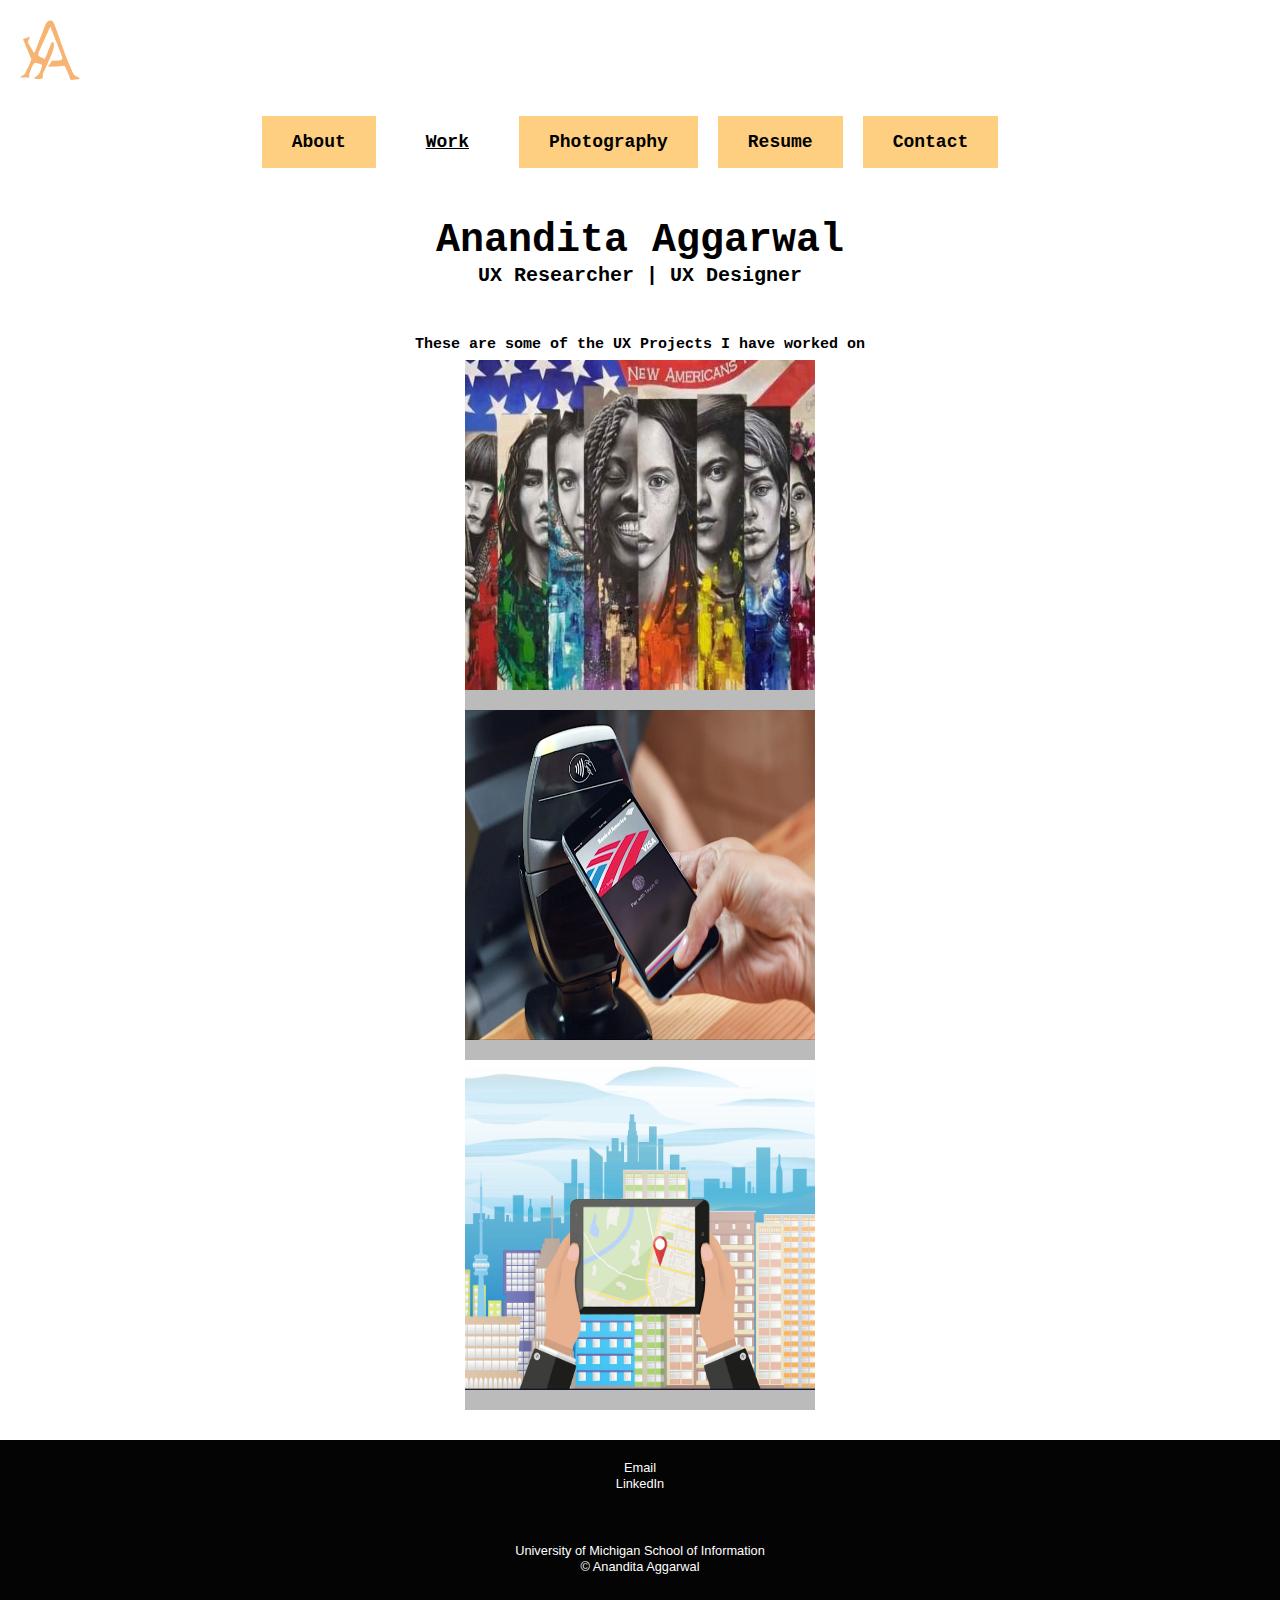
<file: index.html>
<!DOCTYPE html>
<html lang="en">
  <head>
    <meta charset="utf-8">
    <link rel="stylesheet" type="text/css" href="css/html5reset.css">
    <link rel="stylesheet" type="text/css" href="css/style.css">
    <title>Homepage</title>    
  </head>
  <body id = "homepage">
    <a class="skip" href="#main">Skip to Main Content</a>
  <header>
    <div class = "landing-logo">
      <img src="images/logo.png" alt="logo" id="logo"> </div> 
    <nav>
      <ul class = nav-bar>
        <li> <a href= "about.html"> About </a> </li>
        <li> <a class ="current" href= "index.html"> Work  </a> </li>
        <li> <a href= "photography.html "> Photography </a> </li>
        <li> <a href= "resume.html "> Resume  </a> </li> 
        <li> <a href= "contact.html "> Contact </a> </li>
      </ul>
    </nav>
      <div class = "landing-text">
          <h1>Anandita Aggarwal</h1> 
          <h2> UX Researcher | UX Designer  </h2>
      </div>
  </header>
  
  <main id="main">

    <h3>These are some of the UX Projects I have worked on</h3>

        <div id = flip-card-container>
        <div class="flip-card" tabindex="0">
              <div class="flip-card-front"> 
              <!-- <div class="flip-card-front" style="width:300px; height:350px; align-items: center;"> -->
                <img id =img src="images/refugees.jpg" alt="UX Research: Connecting resources for refugees"> 
              </div>
              
              <div class="flip-card-back">
                  <b class="title">Connecting resources for refugees</b><br>
                  <i class="desc"> User Experience Research</i>
                  <p class="text"> Worked with the Office of Global Michigan to supports refugee integration initiatives. Supported in identifying voids in the current system. 
                    and provided support to refugees access mainstream services.</p>


            
            </div>
        </div>

          <div class="flip-card" tabindex="0">
                <div class="flip-card-front">
                    <img id= img1 src="images/system_design.png" alt="Systems Design: Paperless Receipts"> 
                  </div>
                      <div class="flip-card-back">
                        <b class="title">Paperless Receipts</b><br>
                        <i class="desc"> Systems Design</i>
                        <p class="text">Receipts are a commonly overlooked part of a customer’s shopping experience, and often end up lost or in the garbage. 
                            This makes returns, exchanges, and any other post transaction interactions difficult for both the business and the consumers. 
                            This project provides a solution to make receipts intuitive and seamless for both the consumer and the business.</p>

                      </div>
                </div>
              </div>
              <div class="flip-card" tabindex="0">
                      <div class="flip-card-front">
                        <img id = img2 src="images/safe_nab.jpg" alt="UX Design: Safety Nav">
                      </div>

                      <div class="flip-card-back">
                      <b class="title">Safety Navigator</b><br>
                      <i class="desc"> User Experience Design</i>
                        <p>Travelling and navigating through an unfamiliar city solo wasn’t easy. 
                            Seeing multiple crime alerts, and reading horror stories online made it difficult to predict which areas to avoid. 
                            Therefore, I decided to explore the area of travel safety.  
                            I developed a mobile prototype using the fundamental readings about the design process and best practices.</p>
                      </div>
                    </div>
                  </div>
                </div>
    </main>

  <footer>
      <div class = "copyright">
          <!-- Email icon -->
          <div class = "Email">
          <a href="mailto:aanandit@umich.edu" target="_blank" ><span>Email</span></a> 
          </div>
          <!--LinkedIn icon-->
          <div class = "Linkedin">
          <a href="https://www.linkedin.com/in/anandita-aggarwal-979053a4/" target="_blank"><span>LinkedIn</span> </a>
          </div>
          <div class= "copyright">
          <p>University of Michigan School of Information <br/>
          &copy; Anandita Aggarwal</p>
          </div>
        </div>
</footer>
</body>
</html>
</file>
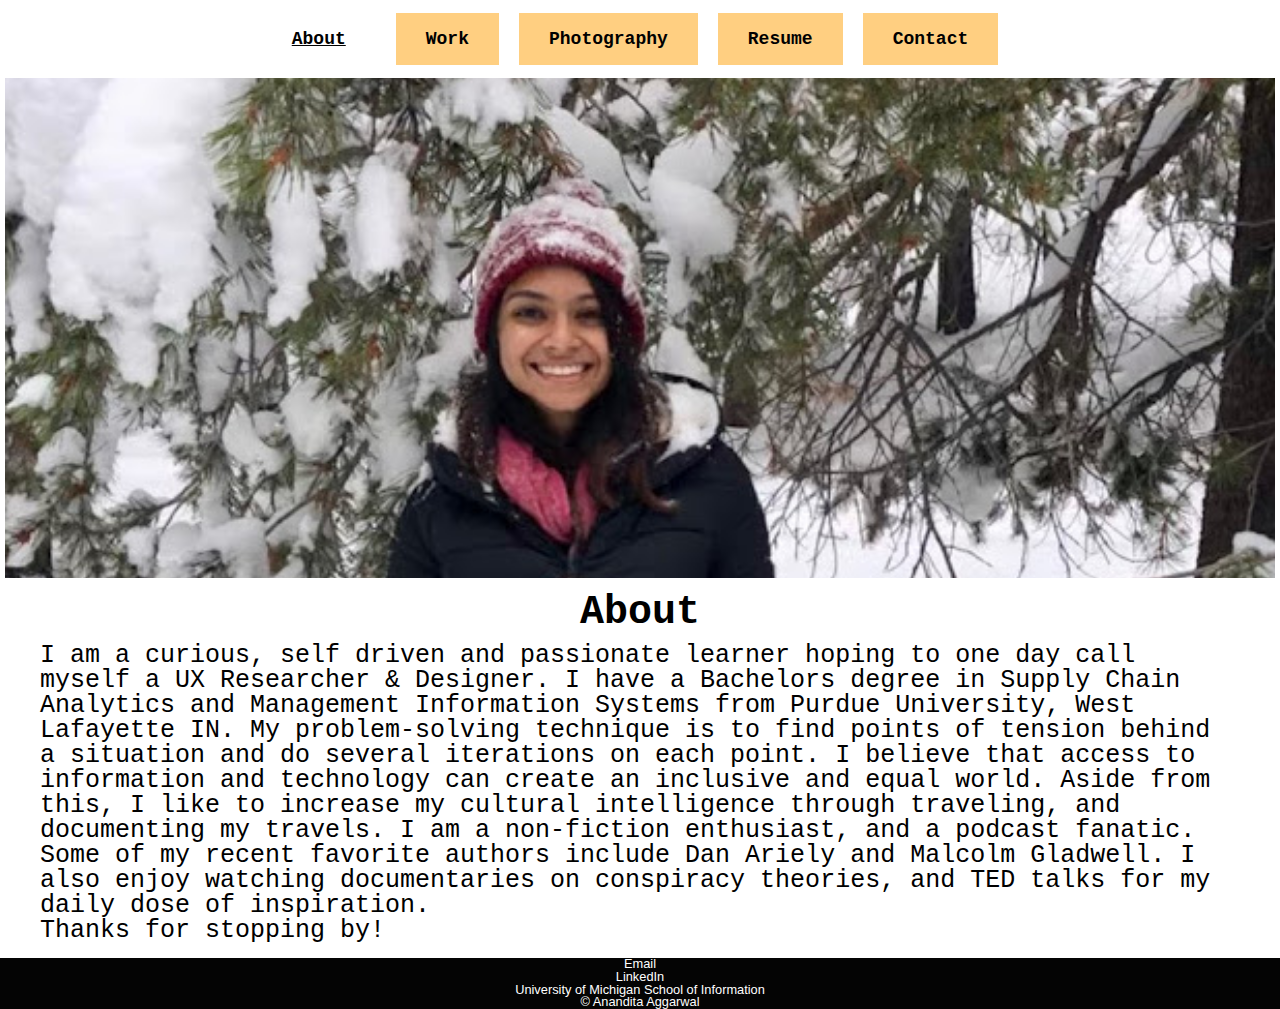
<file: About.html>
<!DOCTYPE html>
<html lang="en">
<head>
    <meta charset="UTF-8">
    <link rel="stylesheet" type="text/css" href="css/html5reset.css">
    <link rel="stylesheet" type="text/css" href="css/style.css">
	<title>About</title>
</head>
<body>
    <a class="main" href="#main">Skip to Main Content</a>
<header>
	<nav>
		<li> <a class ="current" href= "about.html"> About </a> </li>
        <li> <a href= "index.html"> Work  </a> </li>
        <li> <a href= "photography.html "> Photography </a> </li>
        <li> <a href= "resume.html "> Resume  </a> </li>  
        <li> <a href= "contact.html "> Contact </a> </li>
	</nav>

</header>	
<main id="main">
    <div class="parallax-container"> </div>
    <h1> About </h1>

    <div class="content-parallax"> 
                <p>I am a curious, self driven and passionate learner hoping to one day call myself a UX Researcher & Designer. 
                I have a Bachelors degree in Supply Chain Analytics and Management Information Systems from Purdue University, West Lafayette IN. 
                My problem-solving technique is to find points of tension behind a situation and do several iterations on each point. 
                I believe that access to information and technology can create an inclusive and equal world.  

                Aside from this, I like to increase my cultural intelligence through traveling, and documenting my travels.
                I am a non-fiction enthusiast, and a podcast fanatic. Some of my recent favorite authors include Dan Ariely and Malcolm Gladwell. 
                I also enjoy watching documentaries on conspiracy theories, and TED talks for my daily dose of inspiration. </p>
                Thanks for stopping by! </p>
 </main>


<footer>
    <div class="Email">
        <!-- Email icon -->
        <a href="mailto:aanandit@umich.edu" target="_blank" ><span>Email</span></a> 
        </div>
        <!--LinkedIn icon-->
    <div class="LinkedIn">
        <a href="https://www.linkedin.com/in/anandita-aggarwal-979053a4/" target="_blank"><span>LinkedIn</span> </a>
    </div>
    <div>
        <p>University of Michigan School of Information <br/>
        &copy; Anandita Aggarwal</p>
    </div>
</footer>
</div>
</body>
</html>
</file>
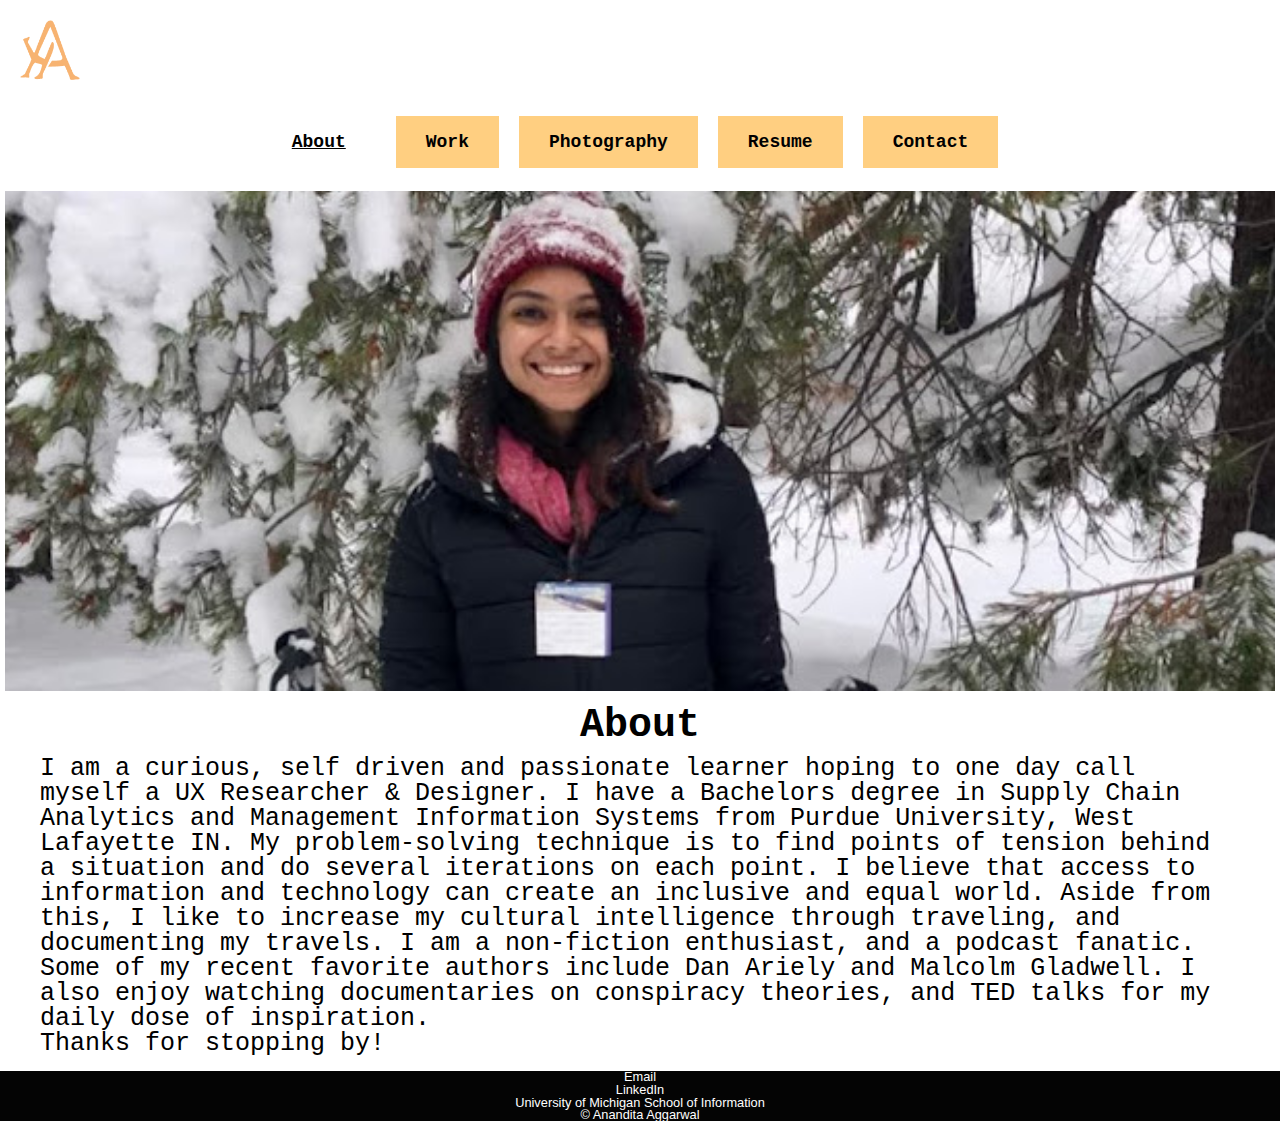
<file: about.html>
<!DOCTYPE html>
<html lang="en">
<head>
    <meta charset="UTF-8">
    <link rel="stylesheet" type="text/css" href="css/html5reset.css">
    <link rel="stylesheet" type="text/css" href="css/style.css">
	<title>About</title>
	<!-- Global site tag (gtag.js) - Google Analytics -->
	<script async src="https://www.googletagmanager.com/gtag/js?id=UA-161220864-1"></script>
	<script>
	  window.dataLayer = window.dataLayer || [];
	  function gtag(){dataLayer.push(arguments);}
	  gtag('js', new Date());

	  gtag('config', 'UA-161220864-1');
	</script>
</head>
<body>
    <a class="skip" href="#main">Skip to Main Content</a>
<header>
    <div class = "landing-logo">
        <img src="images/logo.png" alt="logo" id="logo"> </div> 
	<nav>
    <ul class = nav-bar>
	<li> <a class ="current" href= "about.html"> About </a> </li>
        <li> <a href= "index.html"> Work  </a> </li>
        <li> <a href= "photography.html "> Photography </a> </li>
        <li> <a href= "resume.html "> Resume  </a> </li>  
        <li> <a href= "contact.html "> Contact </a> </li>
    </ul>
	</nav>

</header>	
<main id="main">
    <div class="parallax-container"> </div>
    <h1> About </h1>

    <div class="content-parallax"> 
                <p>I am a curious, self driven and passionate learner hoping to one day call myself a UX Researcher & Designer. 
                I have a Bachelors degree in Supply Chain Analytics and Management Information Systems from Purdue University, West Lafayette IN. 
                My problem-solving technique is to find points of tension behind a situation and do several iterations on each point. 
                I believe that access to information and technology can create an inclusive and equal world.  

                Aside from this, I like to increase my cultural intelligence through traveling, and documenting my travels.
                I am a non-fiction enthusiast, and a podcast fanatic. Some of my recent favorite authors include Dan Ariely and Malcolm Gladwell. 
                I also enjoy watching documentaries on conspiracy theories, and TED talks for my daily dose of inspiration. </p>
              
            <p> Thanks for stopping by! </p>
    </div>
</main>


<footer>
    <div class="Email">
        <!-- Email icon -->
        <a href="mailto:aanandit@umich.edu" target="_blank" ><span>Email</span></a> 
        </div>
        <!--LinkedIn icon-->
    <div class="LinkedIn">
        <a href="https://www.linkedin.com/in/anandita-aggarwal-979053a4/" target="_blank"><span>LinkedIn</span> </a>
    </div>
    <div>
        <p>University of Michigan School of Information <br/>
        &copy; Anandita Aggarwal</p>
    </div>
</footer>

</body>
</html>
</file>
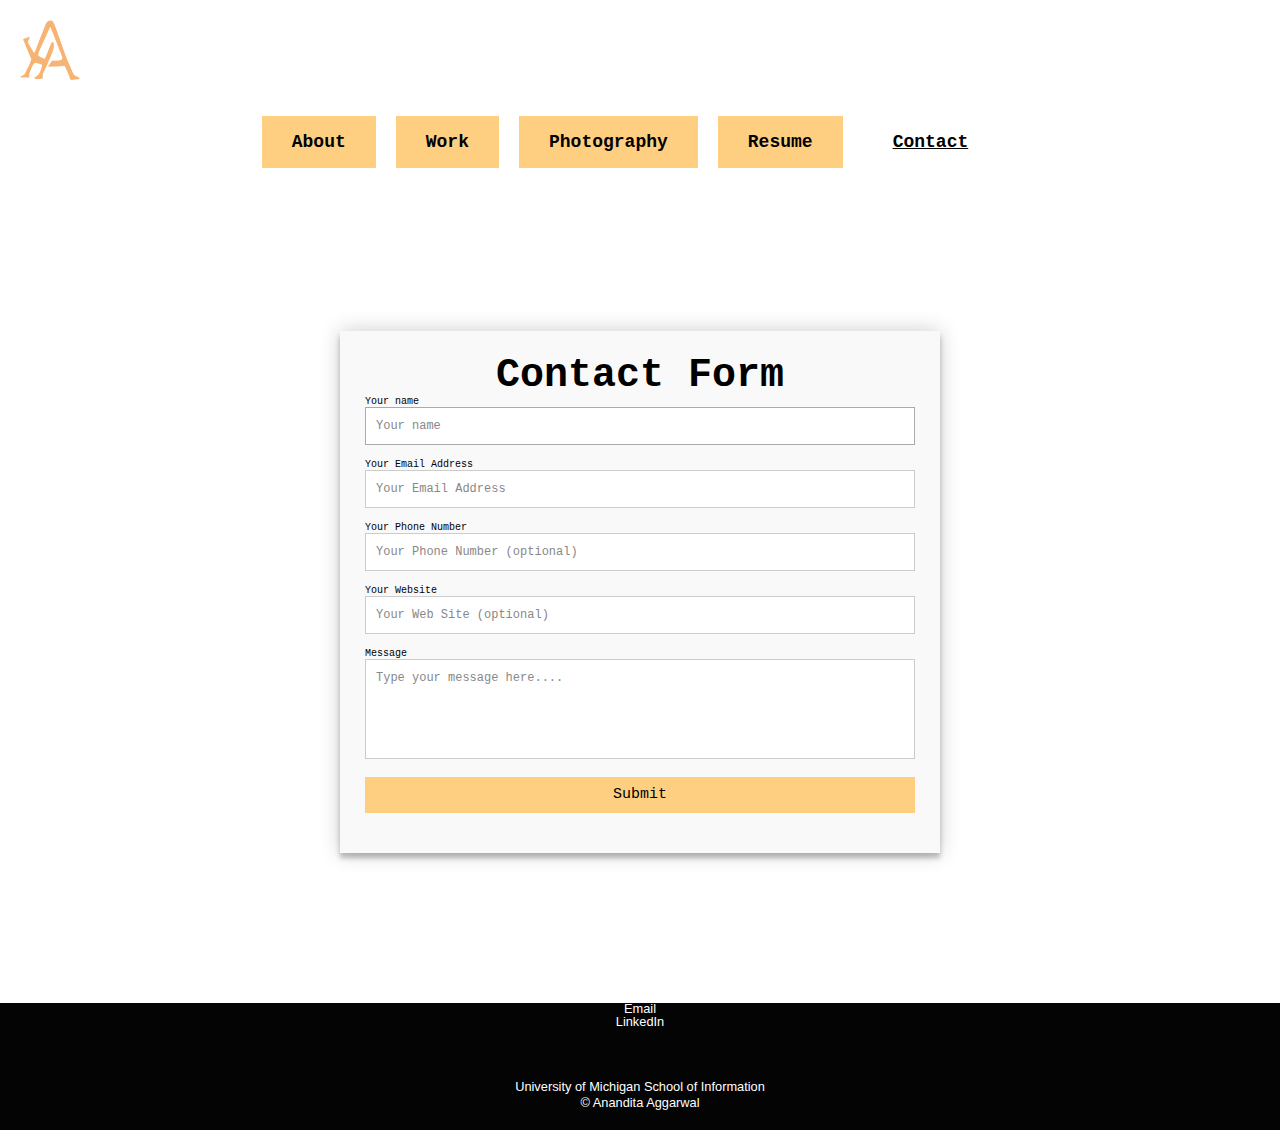
<file: Contact.html>
<!DOCTYPE html>
<html lang="en">
<head>
  <meta charset="UTF-8">
  <link rel="stylesheet" type="text/css" href="css/html5reset.css">
  <link rel="stylesheet" type="text/css" href="css/style.css">
	<title>Contact</title>
</head>
<body>
  <a class="skip" href="#main">Skip to Main Content</a>
<header>
        <div class = "landing-logo">
        <img src="images/logo.png" alt="logo" id="logo"> </div> 
    <nav>
    <ul>
		<li> <a href= "about.html"> About </a> </li>
        <li> <a href= "index.html"> Work  </a> </li>
        <li> <a href= "photography.html "> Photography </a> </li>
        <li> <a href= "resume.html "> Resume  </a> </li>  
        <li> <a class ="current" href= "contact.html"> Contact </a> </li>
    </ul>
	</nav>
</header>	
<main id="main">
    <div class="container"> 
    <!-- <div style="text-align:center"></div> -->
        <form id="contact" action="submit" method="post">
          <h1>Contact Form</h1>
          <fieldset>
              <label for="Name">Your name </label>
            <input id = "Name" placeholder="Your name" type="text" tabindex="0" required autofocus>
          </fieldset>
          <fieldset>
            <label for="Email-Address">Your Email Address </label>
            <input id = "Email-Address" placeholder="Your Email Address" type="email" tabindex="0" required>
          </fieldset>
          <fieldset>
            <label for="Phone-Number">Your Phone Number </label>
            <input id = "Phone-Number" placeholder="Your Phone Number (optional)" type="tel" tabindex="0" required>
          </fieldset>
          <fieldset>
            <label for="Website">Your Website  </label>
            <input id = "Website" placeholder="Your Web Site (optional)" type="url" tabindex="0" required>
          </fieldset>
          <fieldset>
            <label for="Message"> Message </label>
            <textarea id = "Message" placeholder="Type your message here...." tabindex="0" required></textarea>
          </fieldset>
          <fieldset>
            <button name="submit" type="submit" id="contact-submit" data-submit="...Sending">Submit</button>
          </fieldset>
        </form>
      </div>

</main> 
<footer>
    <div class="Email">
        <!-- Email icon -->
        <a href="mailto:aanandit@umich.edu" target="_blank" ><span>Email</span></a> 
        </div>
        <!--LinkedIn icon-->
    <div class="LinkedIn">
        <a href="https://www.linkedin.com/in/anandita-aggarwal-979053a4/" target="_blank"><span>LinkedIn</span> </a>
    </div>
    <div class = "copyright">
        <p>University of Michigan School of Information <br/>
        &copy; Anandita Aggarwal</p>
    </div>
</footer>
</body>
</html>
</file>
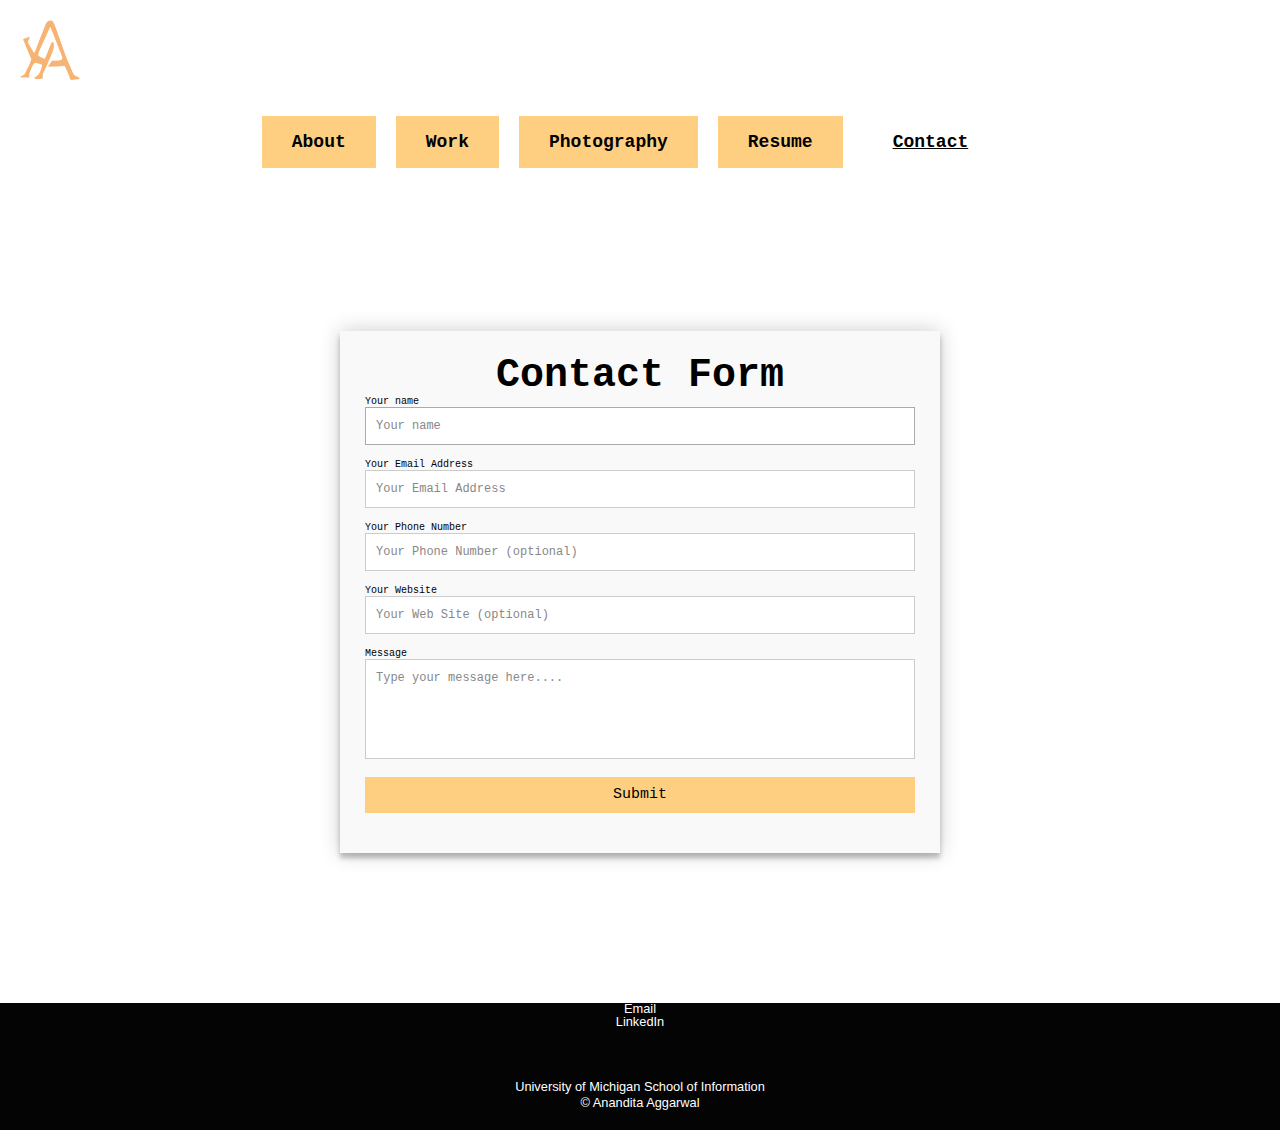
<file: contact.html>
<!DOCTYPE html>
<html lang="en">
<head>
  <meta charset="UTF-8">
  <link rel="stylesheet" type="text/css" href="css/html5reset.css">
  <link rel="stylesheet" type="text/css" href="css/style.css">
	<title>Contact</title>
</head>
<body>
  <a class="skip" href="#main">Skip to Main Content</a>
<header>
        <div class = "landing-logo">
        <img src="images/logo.png" alt="logo" id="logo"> </div> 
    <nav>
      <ul class = nav-bar>
		<li> <a href= "about.html"> About </a> </li>
        <li> <a href= "index.html"> Work  </a> </li>
        <li> <a href= "photography.html "> Photography </a> </li>
        <li> <a href= "resume.html "> Resume  </a> </li>  
        <li> <a class ="current" href= "contact.html"> Contact </a> </li>
    </ul>
	</nav>
</header>	
<main id="main">
    <div class="container"> 
    <!-- <div style="text-align:center"></div> -->
        <form id="contact" action="submit" method="post">
          <h1>Contact Form</h1>
          <fieldset>
              <label for="Name">Your name </label>
            <input id = "Name" placeholder="Your name" type="text" tabindex="0" required autofocus>
          </fieldset>
          <fieldset>
            <label for="Email-Address">Your Email Address </label>
            <input id = "Email-Address" placeholder="Your Email Address" type="email" tabindex="0" required>
          </fieldset>
          <fieldset>
            <label for="Phone-Number">Your Phone Number </label>
            <input id = "Phone-Number" placeholder="Your Phone Number (optional)" type="tel" tabindex="0" required>
          </fieldset>
          <fieldset>
            <label for="Website">Your Website  </label>
            <input id = "Website" placeholder="Your Web Site (optional)" type="url" tabindex="0" required>
          </fieldset>
          <fieldset>
            <label for="Message"> Message </label>
            <textarea id = "Message" placeholder="Type your message here...." tabindex="0" required></textarea>
          </fieldset>
          <fieldset>
            <button name="submit" type="submit" id="contact-submit" data-submit="...Sending">Submit</button>
          </fieldset>
        </form>
      </div>

</main> 
<footer>
    <div class="Email">
        <!-- Email icon -->
        <a href="mailto:aanandit@umich.edu" target="_blank" ><span>Email</span></a> 
        </div>
        <!--LinkedIn icon-->
    <div class="LinkedIn">
        <a href="https://www.linkedin.com/in/anandita-aggarwal-979053a4/" target="_blank"><span>LinkedIn</span> </a>
    </div>
    <div class = "copyright">
        <p>University of Michigan School of Information <br/>
        &copy; Anandita Aggarwal</p>
    </div>
</footer>
</body>
</html>
</file>
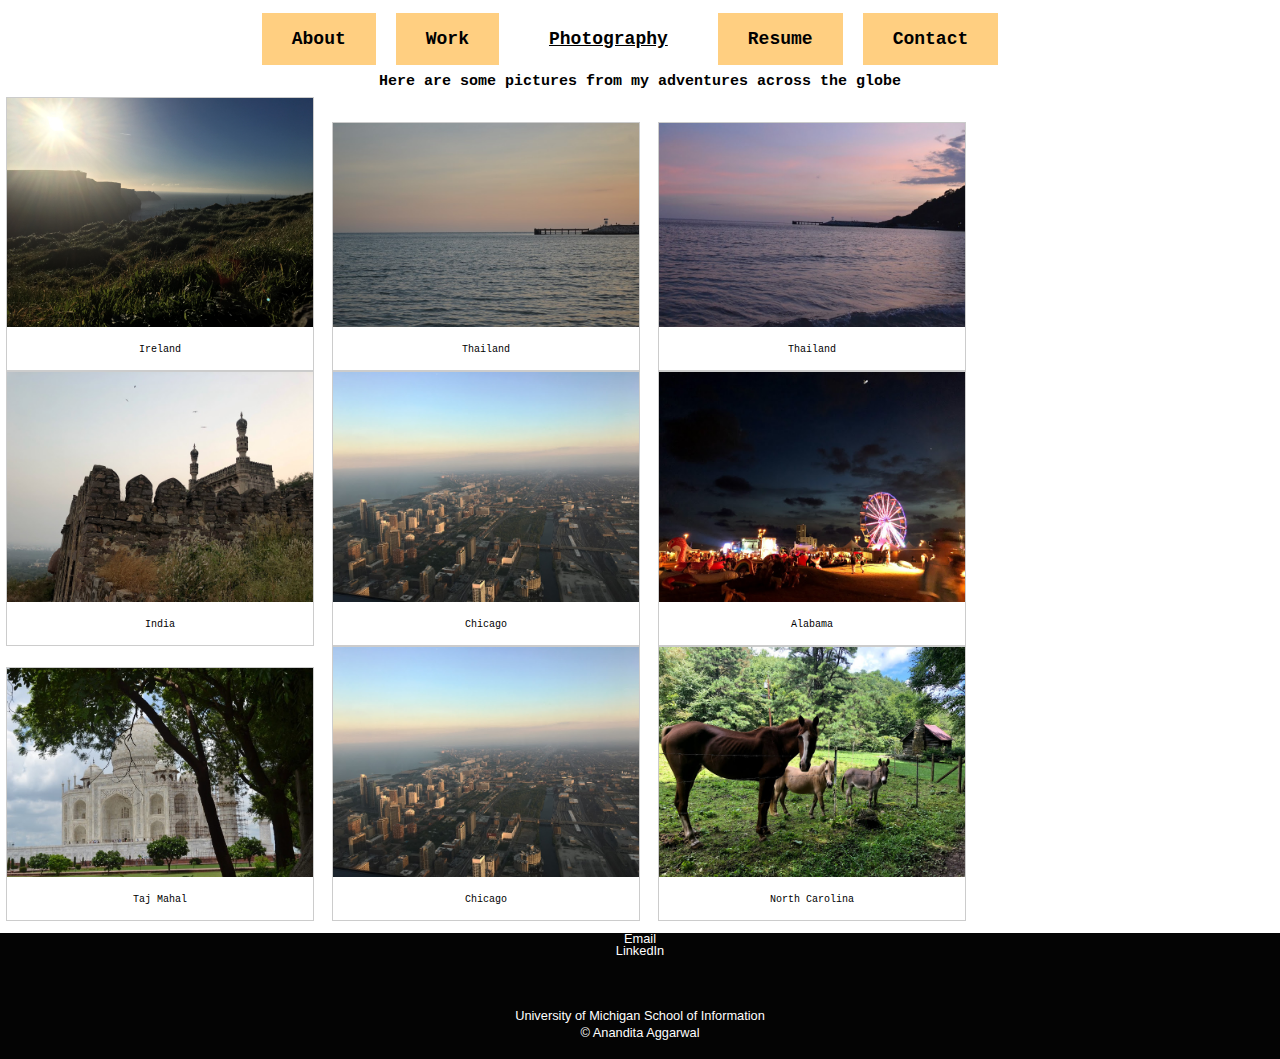
<file: Photography.html>
<!DOCTYPE html>
<html lang="en">
<head>
  <meta charset="UTF-8">
  <link rel="stylesheet" type="text/css" href="css/html5reset.css">
  <link rel="stylesheet" type="text/css" href="css/style.css">
  <title> Photography </title> 
</head>
<body>
    <a class="main" href="#main">Skip to Main Content</a>
<header>
    <nav>
		<li> <a href= "about.html"> About </a> </li>
        <li> <a href= "index.html"> Work  </a> </li>
        <li> <a class ="current" href= "photography.html "> Photography </a> </li>
        <li> <a href= "resume.html "> Resume  </a> </li> 
        <li> <a href= "contact.html "> Contact </a> </li>
	</nav>

</header>	
<main id="main">

<h3>Here are some pictures from my adventures across the globe</h3>
</head>


<div class="responsive">
  <div class="gallery">
    <a target="_blank" href="images/p1.jpg"> 
      <img src="images/p1.jpg" alt="Ireland" width="600" height="400">
    </a>
    <div class="desc">Ireland</div>
  </div>
</div>


<div class="responsive">
  <div class="gallery">
    <a target="_blank" href="images/p2.jpg">
      <img src="images/p2.jpg" alt="Thailand" width="600" height="400">
    </a>
    <div class="desc">Thailand</div>
  </div>
</div>

<div class="responsive">
  <div class="gallery">
    <a target="_blank" href="images/p3.jpg">
      <img src="images/p3.jpg" alt="Thailand" width="600" height="400">
    </a>
    <div class="desc">Thailand</div>
  </div>
</div>

<div class="responsive">
  <div class="gallery">
    <a target="_blank" href="images/p6.jpg">
      <img src="images/p6.jpg" alt="India" width="600" height="400">
    </a>
    <div class="desc">India</div>
  </div>
</div>

<div class="responsive">
      <div class="gallery">
        <a target="_blank" href="images/p14.jpg">
          <img src="images/p14.jpg" alt="Chicago" width="600" height="400">
        </a>
        <div class="desc">Chicago</div>
      </div>
    </div> 
<div class="responsive">
        <div class="gallery">
          <a target="_blank" href="images/p15.jpg">
            <img src="images/p15.jpg" alt="Alabama" width="600" height="400">
          </a>
          <div class="desc">Alabama</div>
        </div>
      </div> 
 <div class="responsive">
    <div class="gallery">
      <a target="_blank" href="images/p14.jpg">
        <img src="images/p16.jpg" alt="Taj Mahal" width="600" height="400">
      </a>
      <div class="desc">Taj Mahal</div>
    </div>
  </div> 
  <div class="responsive">
    <div class="gallery">
      <a target="_blank" href="images/p18.jpg">
          <img src="images/p14.jpg" alt="Chicago" width="600" height="400">
      </a>
    <div class="desc">Chicago</div>
    </div>
  </div> 
  <div class="responsive">
    <div class="gallery">
        <a target="_blank" href="images/p14.jpg">
            <img src="images/p20.jpg" alt="North Carolina" width="600" height="400">
        </a>
      <div class="desc">North Carolina</div>
    </div>
    </div> 
<div class="clearfix"></div>

<div style="padding:6px;">
</div>
</main>
<footer>
    <div class="Email">
        <!-- Email icon -->
        <a href="mailto:aanandit@umich.edu" target="_blank" ><span>Email</span></a> 
        </div>
        <!--LinkedIn icon-->
    <div class="LinkedIn">
        <a href="https://www.linkedin.com/in/anandita-aggarwal-979053a4/" target="_blank"><span>LinkedIn</span> </a>
    </div>
    <div class = copyright>
        <p>University of Michigan School of Information <br/>
        &copy; Anandita Aggarwal</p>
    </div>
</footer>
</body>
</html>
</file>
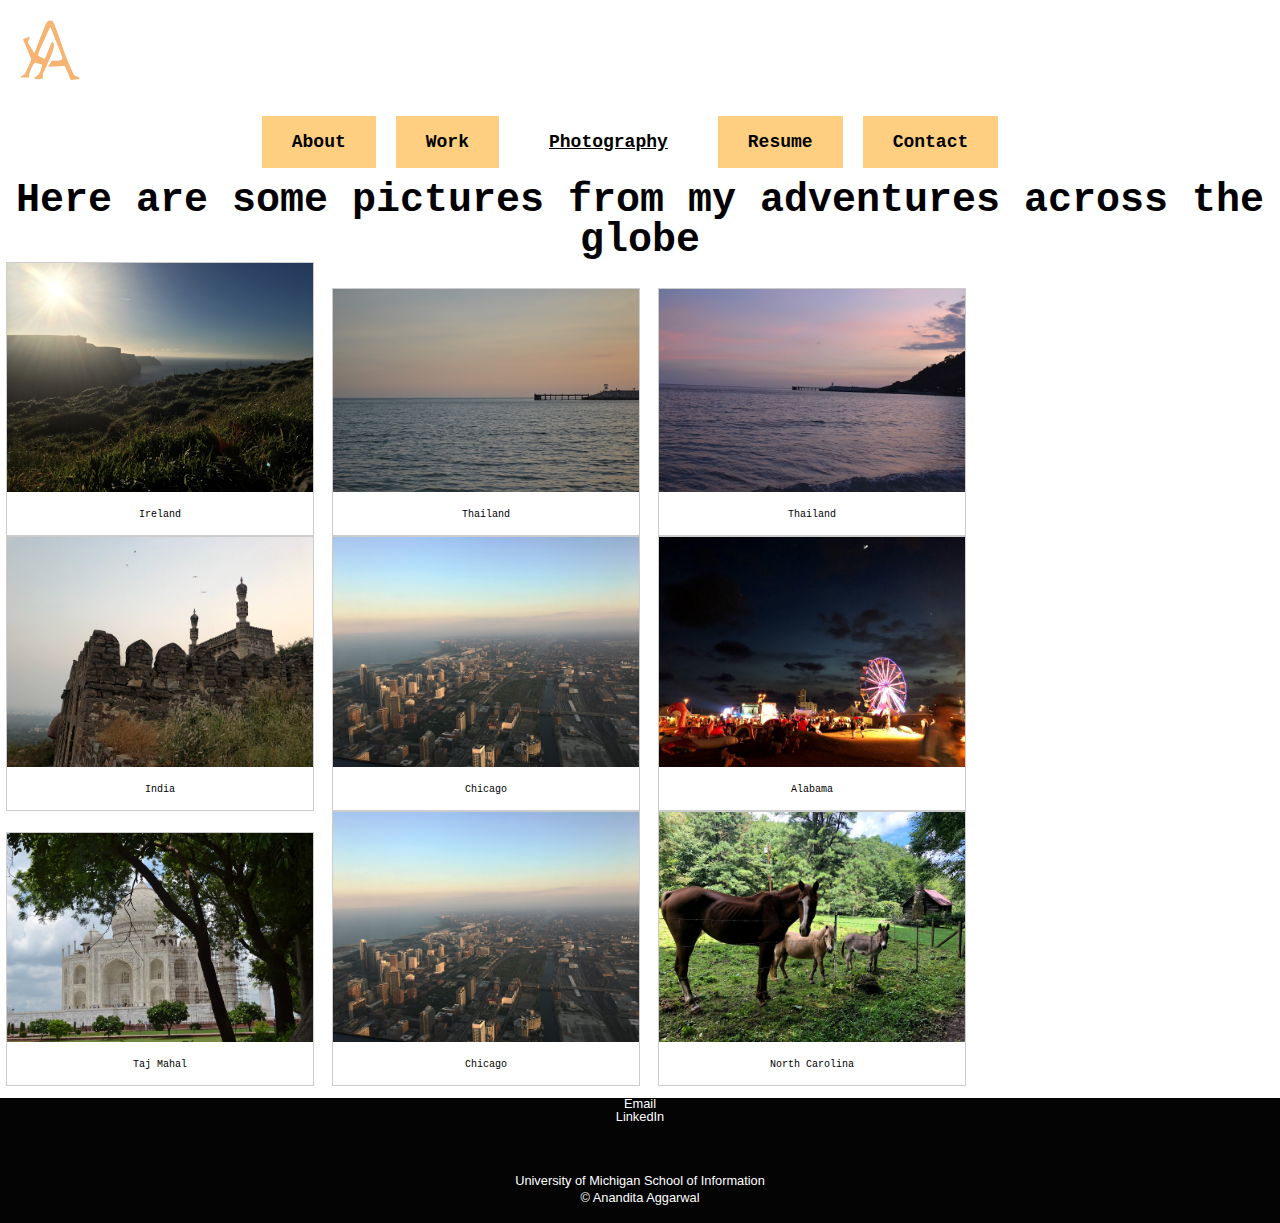
<file: photography.html>
<!DOCTYPE html>
<html lang="en">
<head>
  <meta charset="UTF-8">
  <link rel="stylesheet" type="text/css" href="css/html5reset.css">
  <link rel="stylesheet" type="text/css" href="css/style.css">
  <title> Photography </title> 
  <!-- Global site tag (gtag.js) - Google Analytics -->
  <script async src="https://www.googletagmanager.com/gtag/js?id=UA-161220864-1"></script>
<script>
  window.dataLayer = window.dataLayer || [];
  function gtag(){dataLayer.push(arguments);}
  gtag('js', new Date());

  gtag('config', 'UA-161220864-1');
</script>
</head>
<body>
    <a class="skip" href="#main">Skip to Main Content</a>
<header>
    <div class = "landing-logo">
    <img src="images/logo.png" alt="logo" id="logo"> </div> 
    <nav>
      <ul class = nav-bar>
	<li> <a href= "about.html"> About </a> </li>
        <li> <a href= "index.html"> Work  </a> </li>
        <li> <a class ="current" href= "photography.html "> Photography </a> </li>
        <li> <a href= "resume.html "> Resume  </a> </li> 
        <li> <a href= "contact.html "> Contact </a> </li>
    </ul>
	</nav>

</header>	
<main id="main">

<h1>Here are some pictures from my adventures across the globe</h1>


<div class="responsive">
  <div class="gallery">
    <a target="_blank" href="images/p1.jpg"> 
      <img src="images/p1.jpg" alt="Ireland" width="600" height="400">
    </a>
    <div class="desc">Ireland</div>
  </div>
</div>


<div class="responsive">
  <div class="gallery">
    <a target="_blank" href="images/p2.jpg">
      <img src="images/p2.jpg" alt="Thailand" width="600" height="400">
    </a>
    <div class="desc">Thailand</div>
  </div>
</div>

<div class="responsive">
  <div class="gallery">
    <a target="_blank" href="images/p3.jpg">
      <img src="images/p3.jpg" alt="Thailand" width="600" height="400">
    </a>
    <div class="desc">Thailand</div>
  </div>
</div>

<div class="responsive">
  <div class="gallery">
    <a target="_blank" href="images/p6.jpg">
      <img src="images/p6.jpg" alt="India" width="600" height="400">
    </a>
    <div class="desc">India</div>
  </div>
</div>

<div class="responsive">
      <div class="gallery">
        <a target="_blank" href="images/p14.jpg">
          <img src="images/p14.jpg" alt="Chicago" width="600" height="400">
        </a>
        <div class="desc">Chicago</div>
      </div>
    </div> 
<div class="responsive">
        <div class="gallery">
          <a target="_blank" href="images/p15.jpg">
            <img src="images/p15.jpg" alt="Alabama" width="600" height="400">
          </a>
          <div class="desc">Alabama</div>
        </div>
      </div> 
 <div class="responsive">
    <div class="gallery">
      <a target="_blank" href="images/p14.jpg">
        <img src="images/p16.jpg" alt="Taj Mahal" width="600" height="400">
      </a>
      <div class="desc">Taj Mahal</div>
    </div>
  </div> 
  <div class="responsive">
    <div class="gallery">
      <a target="_blank" href="images/p18.jpg">
          <img src="images/p14.jpg" alt="Chicago" width="600" height="400">
      </a>
    <div class="desc">Chicago</div>
    </div>
  </div> 
  <div class="responsive">
    <div class="gallery">
        <a target="_blank" href="images/p14.jpg">
            <img src="images/p20.jpg" alt="North Carolina" width="600" height="400">
        </a>
      <div class="desc">North Carolina</div>
    </div>
    </div> 
<div class="clearfix"></div>

<div style="padding:6px;">
</div>
</main>
<footer>
    <div class="Email">
        <!-- Email icon -->
        <a href="mailto:aanandit@umich.edu" target="_blank" ><span>Email</span></a> 
        </div>
        <!--LinkedIn icon-->
    <div class="LinkedIn">
        <a href="https://www.linkedin.com/in/anandita-aggarwal-979053a4/" target="_blank"><span>LinkedIn</span> </a>
    </div>
    <div class = copyright>
        <p>University of Michigan School of Information <br/>
        &copy; Anandita Aggarwal</p>
    </div>
</footer>
</body>
</html>
</file>
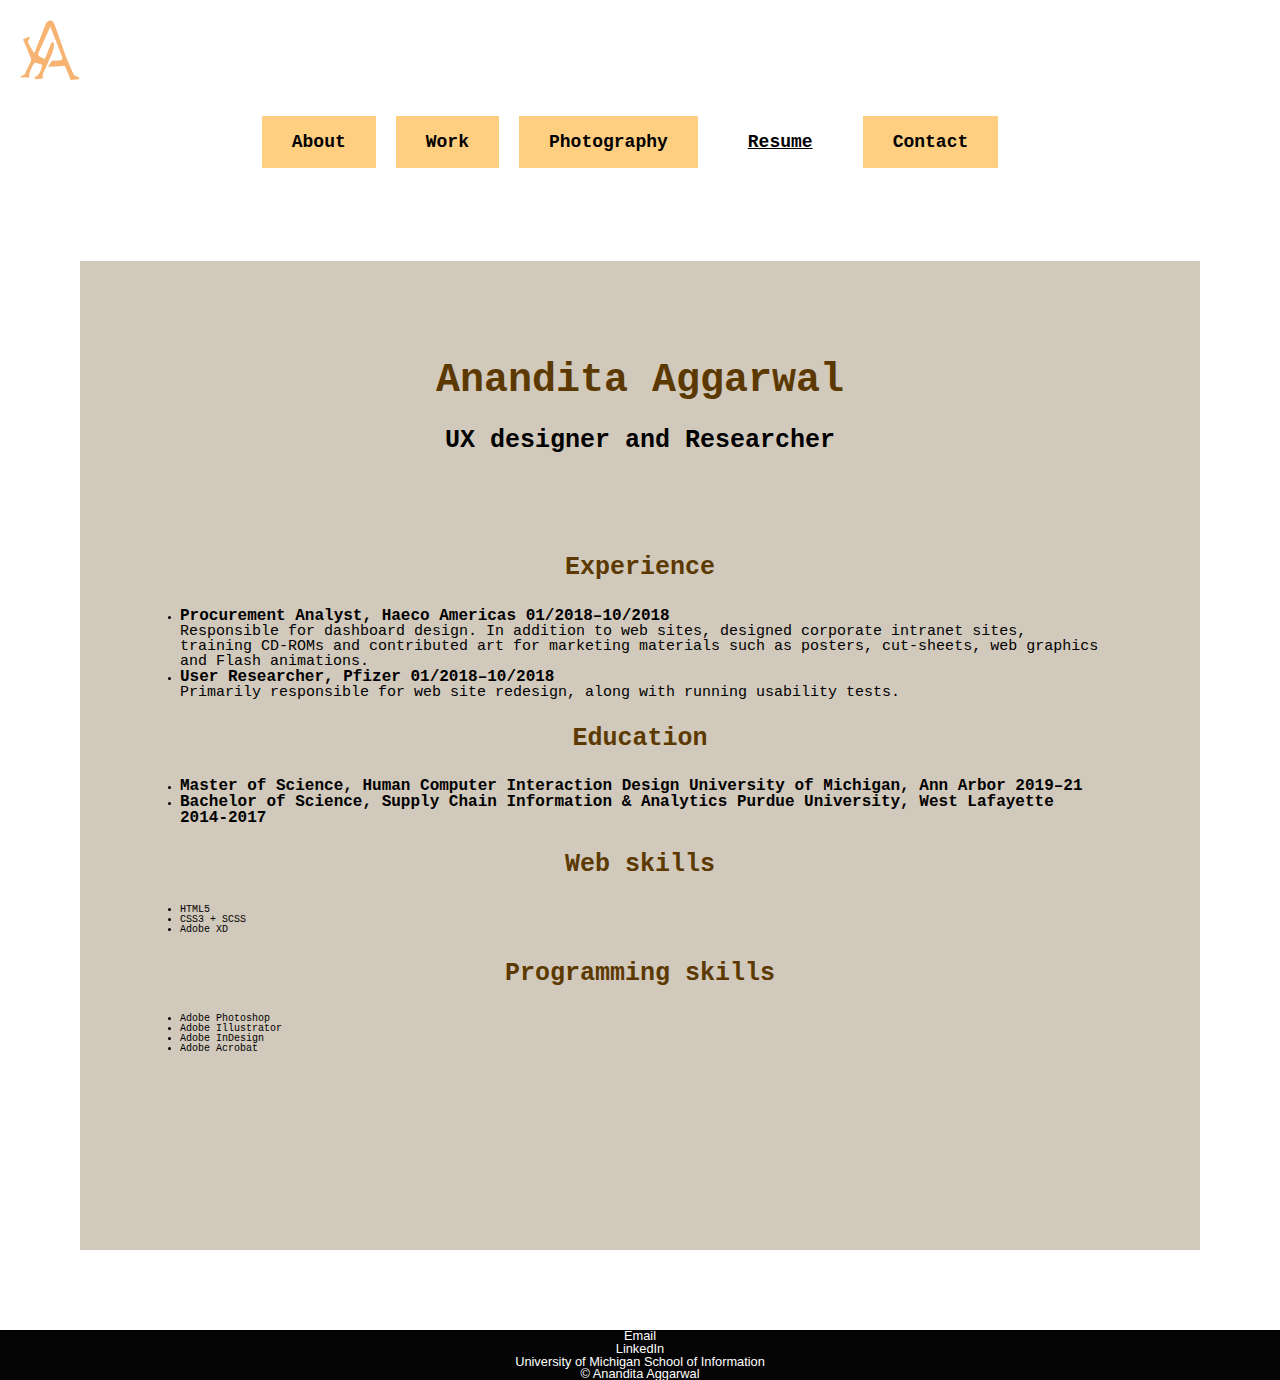
<file: Resume.html>
<!DOCTYPE html>
<html lang="en">
<head>
  <meta charset="UTF-8">
  <link rel="stylesheet" type="text/css" href="css/html5reset.css">
  <link rel="stylesheet" type="text/css" href="css/style.css">
	<title>Resume</title>
</head>
<body>
        <a class="skip" href="#main">Skip to Main Content</a>
<header>
        <div class = "landing-logo">
        <img src="images/logo.png" alt="logo"> </div> 
    <nav>
    <ul>
		<li> <a href= "about.html"> About </a> </li>
        <li> <a href= "index.html"> Work  </a> </li>
        <li> <a href= "photography.html "> Photography </a> </li>
        <li> <a class ="current" href= "resume.html "> Resume  </a> </li> 
        <li> <a href= "contact.html "> Contact </a> </li>
    </ul>
    </nav>

</header>	

<main id ="main">
        <div class="wrapper">

                <div class="id">
                    <h1>Anandita Aggarwal</h1>
                    <h2> UX designer and Researcher</h2>
                </div> <!-- /.titles -->
                
                
                <div class="experience">
                    <h2>Experience</h2>
                    <ul>
                        <li>
                            <h4>Procurement Analyst, Haeco Americas          01/2018–10/2018</h4>
                            <p>Responsible for dashboard design. In addition to web sites, designed corporate intranet sites, training CD-ROMs and contributed art for marketing materials such as posters, cut-sheets, web graphics and Flash animations.</p>
                            
                        </li>
                        <li>
                            <h4> User Researcher, Pfizer                     01/2018–10/2018</h4>
                            <p>Primarily responsible for web site redesign,  along with running usability tests.</p>
                        </li>

                    </ul>
               <div class="education">
                    <h2>Education</h2>
                    <ul>
                        <li>
                            <h4> Master of Science, Human Computer Interaction Design
                                 University of Michigan, Ann Arbor 2019–21 </h3>
                        </li>
                        <li>
                             <h4> Bachelor of Science, Supply Chain Information & Analytics
                                 Purdue University, West Lafayette 2014-2017 </h3>
                        </li>
                    </ul>
                </div> <!-- /.experience -->
            
                <div class="skills">
                    <h3>Web skills</h3>
                    <ul class="skills__web">
                        <li id="skills__html5">HTML5</li>
                        <li id="skills__css3">CSS3 + SCSS</li>
                        <li id="skills__xd">Adobe XD</li>
                    </ul>
                    <h3>Programming skills</h3>
                    <ul class="skills__graphic">
                        <li id="skills__ps">Adobe Photoshop</li>
                        <li id="skills__ai">Adobe Illustrator</li>
                        <li id="skills__id">Adobe InDesign</li>
                        <li id="skills__acrobat">Adobe Acrobat</li>
                    </ul>
                </div> <!-- /.skills -->
                
            </div> <!-- /.wrap -->
    </main>

    <footer>
        <div class="Email">
        <!-- Email icon -->
        <p>
        <a href="mailto:aanandit@umich.edu" target="_blank" ><span>Email</span></a> 
        </div>
        <!--LinkedIn icon-->
        <div class="LinkedIn">
        <a href="https://www.linkedin.com/in/anandita-aggarwal-979053a4/" target="_blank"><span>LinkedIn</span> </a>
        <br>
        </div>
        <div>
        <p>University of Michigan School of Information <br/>
        &copy; Anandita Aggarwal</p>
        </div>
    </footer>
</body>
</html>
</file>
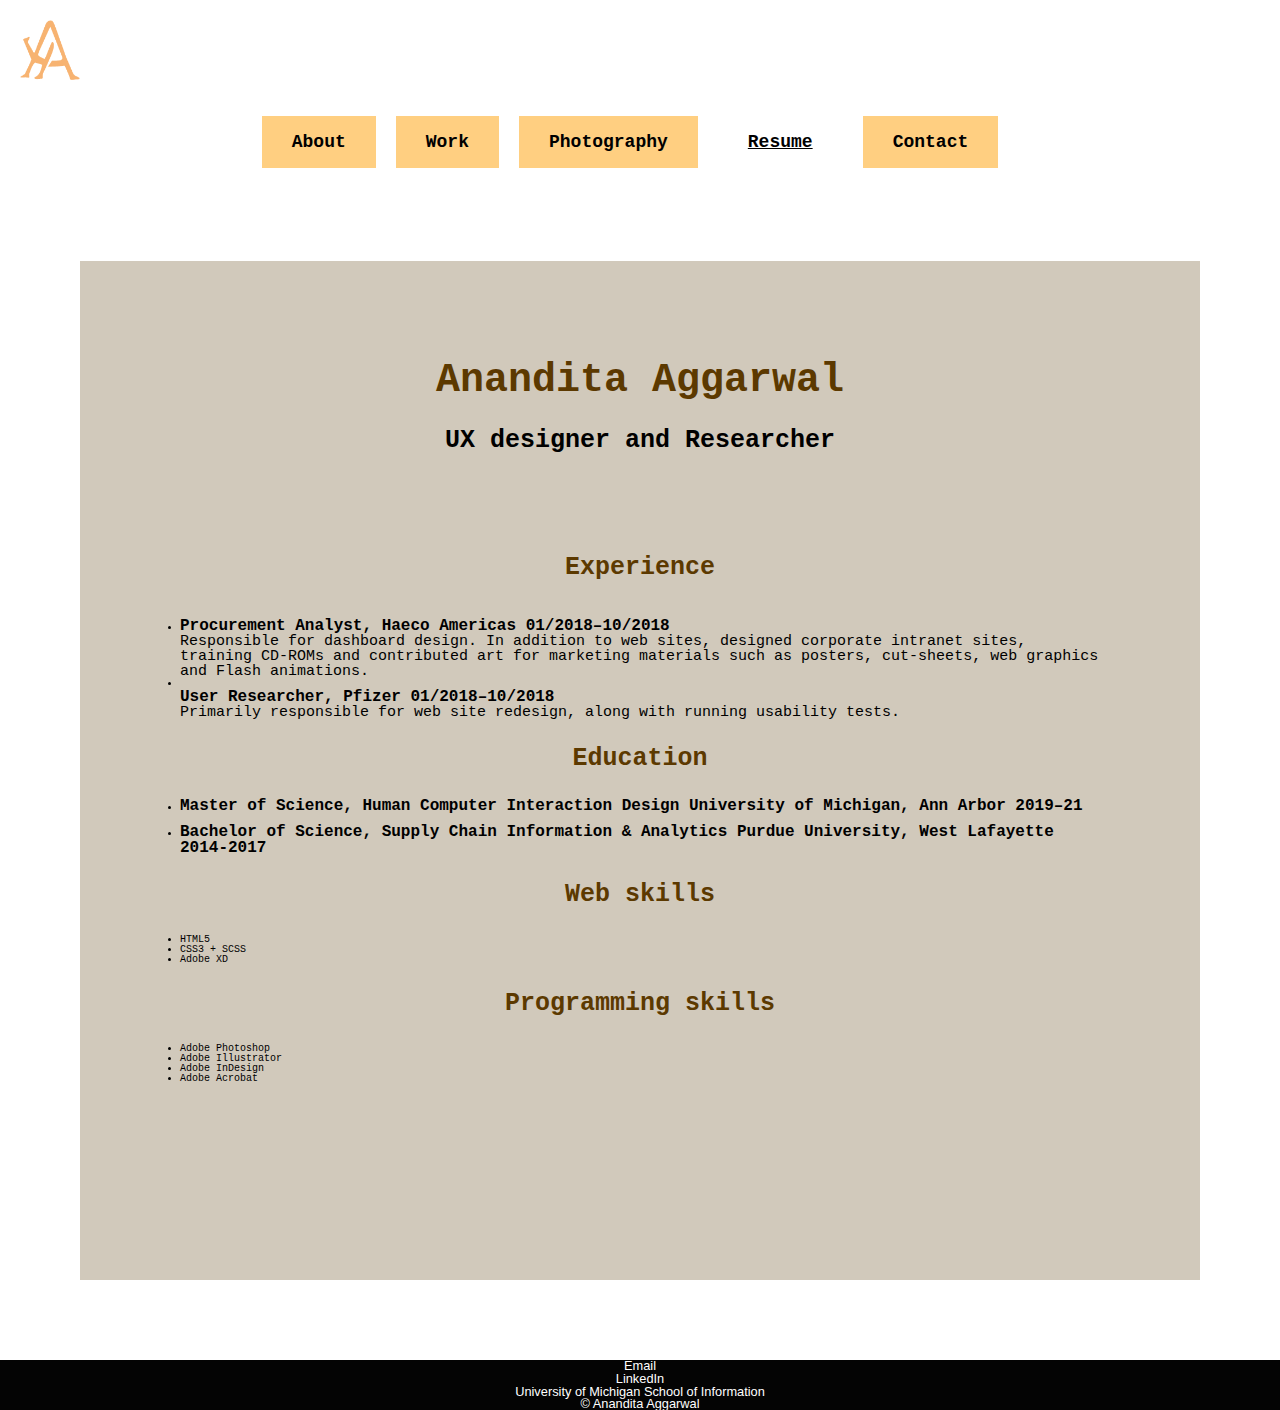
<file: resume.html>
<!DOCTYPE html>
<html lang="en">
<head>
  <meta charset="UTF-8">
  <link rel="stylesheet" type="text/css" href="css/html5reset.css">
  <link rel="stylesheet" type="text/css" href="css/style.css">
	<title>Resume</title>
</head>
<body>
        <a class="skip" href="#main">Skip to Main Content</a>
<header>
        <div class = "landing-logo">
        <img src="images/logo.png" alt="logo"> </div> 
    <nav>
      <ul class = nav-bar>
		<li> <a href= "about.html"> About </a> </li>
        <li> <a href= "index.html"> Work  </a> </li>
        <li> <a href= "photography.html "> Photography </a> </li>
        <li> <a class ="current" href= "resume.html "> Resume  </a> </li> 
        <li> <a href= "contact.html "> Contact </a> </li>
    </ul>
    </nav>

</header>	

<main id ="main">
        <div class="wrapper">

                <div class="id">
                    <h1>Anandita Aggarwal</h1>
                    <h2> UX designer and Researcher</h2>
                </div> <!-- /.titles -->
                
                
                <div class="experience">
                    <h2>Experience</h2>
                    <br>
                    <ul>
                        <li>
                            <h4>Procurement Analyst, Haeco Americas          01/2018–10/2018</h4>
                            <p>Responsible for dashboard design. In addition to web sites, designed corporate intranet sites, training CD-ROMs and contributed art for marketing materials such as posters, cut-sheets, web graphics and Flash animations.</p>
                            
                        </li>
                        <li>
                        <br>
                            <h4> User Researcher, Pfizer                     01/2018–10/2018</h4>
                            <p>Primarily responsible for web site redesign,  along with running usability tests.</p>
                        </li>

                    </ul>
               <div class="education">
                    <h2>Education</h2>
                    <ul>
                        <li>
                            <h4> Master of Science, Human Computer Interaction Design
                                 University of Michigan, Ann Arbor 2019–21 </h4>
                        <br>
                        </li>
                        <li>
                             <h4> Bachelor of Science, Supply Chain Information & Analytics
                                 Purdue University, West Lafayette 2014-2017 </h4>
                        </li>
                    </ul>
                </div> <!-- /.experience -->
            
                <div class="skills">
                    <h3>Web skills</h3>
                    <ul class="skills__web">
                        <li id="skills__html5">HTML5</li>
                        <li id="skills__css3">CSS3 + SCSS</li>
                        <li id="skills__xd">Adobe XD</li>
                    </ul>
                    <h3>Programming skills</h3>
                    <ul class="skills__graphic">
                        <li id="skills__ps">Adobe Photoshop</li>
                        <li id="skills__ai">Adobe Illustrator</li>
                        <li id="skills__id">Adobe InDesign</li>
                        <li id="skills__acrobat">Adobe Acrobat</li>
                    </ul>
                </div> <!-- /.skills -->
                
            </div> <!-- /.wrap -->
    </main>

    <footer>
        <div class="Email">
        <!-- Email icon -->
        <p>
        <a href="mailto:aanandit@umich.edu" target="_blank" ><span>Email</span></a> 
        </div>
        <!--LinkedIn icon-->
        <div class="LinkedIn">
        <a href="https://www.linkedin.com/in/anandita-aggarwal-979053a4/" target="_blank"><span>LinkedIn</span> </a>
        <br>
        </div>
        <div>
        <p>University of Michigan School of Information <br/>
        &copy; Anandita Aggarwal</p>
        </div>
    </footer>
</body>
</html>
</file>
<file: css/style.css>
html{
  scroll-behavior: smooth;
}
body {
  /* height: 100%;
  width: 100%; */
  padding: 0;
  margin: 0;
}
/* Skip to Main */
a.skip {
  background:#000000;
  color:#FFFFFF;
  left: 0;
  -webkit-transition: top 1s ease-out;
  transition: top 1s ease-out;
  z-index: 1;
  position: absolute;
  top: -100px;
  overflow: hidden;
}

/* https://accessibility.psu.edu/skipnav/skiplinks/ */
a.skip:focus, a.skip:active{
  /* overflow: visible;  */
  top: 0; 
  left:0;
  text-align: center;
  border: 2px solid #ff5783;
  padding-left: 1px;
  padding-right: 1px;
}


/* Nav Bar */
nav li a {
  padding-right: 30px;
  padding-left: 30px;
}

nav .current{
  color: #000000;
  background: white;
  text-decoration-line: underline; 
}

nav{
  display: flex;
  flex-direction: row; 
  /* flex-direction: column;  */
  height: 100%;
  justify-content: center;
  position: relative;
  text-align: right;
  z-index: 3;
  padding: 20px 0; 
  text-align: left;
  }
  
  nav li{
    display:inline;
    padding-right:20px;
  }

  nav ul{
    display: flex;
    padding: 10px;
    justify-content: center;
    list-style: none;
  } 

  /* nav ul li{
    padding: 10px;
    justify-content: center;
    list-style: none;
  } */
  /* nav ul li:hover{
    padding: 20px 10px;
    background-color: red;
    transition: 0.9s;
    justify-content: center;
    list-style: none;
  }

 */

  nav a{
    background: #ffcf81;
    text-decoration: none;
    color: #fff;
    margin-bottom: 0;
    padding: 16px 24px;
    color: black;
    font-weight: bold;
    font-size: 18px; 
    font-family: PT Mono,monospace, Helvetica, Arial, sans-serif;
    /* font-family:  Helvetica, Arial, sans-serif;  */
  }
  
  nav a:hover{
    padding: 20px 10px;
    background-color:white;
    transition: 0.9s;
    justify-content: center;
    list-style: none;
    /* text-decoration: underline; */
  }

  div.landing-text{

    padding: 40px 10px;

  }



/* Header */
h1{
  color: #000000;
  text-align: center;
  font-family: PT Mono,monospace, Helvetica, Arial, sans-serif;
  font-size: 40px;
  font-weight: bold;
  margin-top: 0px;
  margin-bottom: 1px;
}

h2{
  font: sans-serif;
  font-size:20px;
  text-align: center;
  line-height: 1.8rem;
}

h3{
  font: sans-serif;
  font-size:15px;
  text-align: center;
  line-height: 1.8rem;
}

header img {
  height: 60px;
  width: 60px;
  margin:20px;
}

/* body */

body{
  background-color: #fff;
  font-family: PT Mono,monospace, Helvetica, Arial, sans-serif;
  justify-content: center;
  align-items: center;
  font-size: 10px;
  margin: 0;
  padding: 0;
}

/* About Page */
.parallax-container {
  background-image: url('../images/travel_image.jpg');
  min-height:500px;
  background-attachment: fixed;
  background-position: center;
  background-repeat: no-repeat;
  background-size: cover;
  background-position: center;
  background-repeat: no-repeat;
  background-size: cover; 
  margin: 10px 5px 15px;
}

.content-parallax{
  background-color: #fff;
  font-size:25px;
  margin:10px 40px 15px;
}

 .flip-card-front > img {
  width: 350px;
  height: 350px;
  padding-bottom: 20px;
}

.flip-card-container{
  display: flex;
  flex: 1 0 31%;
  /* flex-wrap: wrap; */
  /* position: relative; */
  align-self: center;
  align-items:center; 
  /* flex-direction: row; */
  padding: 10px;
  flex-grow: 0;
  justify-self: center; 
}


.flip-card {
  position: relative;
  width: 350px;
  height: 350px;
  transform-style: preserve-3d;
  transition: transform 1s;
  padding-top: 50px;
  align-self: center; 
  /* position: absolute;  */
  /* width: 100%;
  height: 100%;  */
  background-color: transparent;
  /* perspective: 1000px; */
  margin: 0 auto;
}


.flip-card:hover, .card:focus {
  transform: rotateY(180deg);
  transition: transform 1s;
}

/* .flip-card-front, .flip-card-back {
  display: flex;
  justify-content: center;
  align-items: center;
  /* position: inherit; */
  /* font-size: 1rem;
  border-radius: 0.5rem;
  backface-visibility: hidden;
  -webkit-backface-visibility: hidden;
} */ 

.flip-card-front {
  z-index: 100;
  position: absolute;
  top: 0;
  left: 0;
  width: 350px;
  height: 350px;
  /* width: 100%;
  height: 100%; */
  backface-visibility: hidden;
  -webkit-backface-visibility: hidden;
  background-color: #bbb;
  color: black;
}

.flip-card-back {
  padding-top: 40px;
  padding-left: 10px;
  padding-right: 10px;
  font-size:18px;
  text-align: center;
  position: absolute;
  top: 0;
  left: 0;
  width: 350px;
  /* height: 300px; */
  transform: rotateY(180deg);
  backface-visibility: hidden;
  -webkit-backface-visibility: hidden;
  width: 100%;
  background-color: #bbb;
  height: 100%;
  color: black;
}

div {
  display: block;
}

/* Contact Form */
* {
  margin: 0;
  padding: 0;
  box-sizing: border-box;
  -webkit-box-sizing: border-box;
  -moz-box-sizing: border-box;
  -webkit-font-smoothing: antialiased;
  -moz-font-smoothing: antialiased;
  -o-font-smoothing: antialiased;
  /* font-smoothing: antialiased; */
  text-rendering: optimizeLegibility;
}

#contact body {
  font-weight: 100;
  font-size: 12px;
  line-height: 30px;
  color: #777;
  background: #ffffff;
}

.container {
  max-width: 600px;
  width: 100%;
  margin: 0 auto; 
  position: relative;
}

#contact input[type="text"],
#contact input[type="email"],
#contact input[type="tel"],
#contact input[type="url"],
#contact textarea,
#contact button[type="submit"] {
  font: 400 12px/16px PT Mono, monospace, Helvetica, Arial, sans-serif;
}

#contact {
  background: #F9F9F9;
  padding: 25px;
  margin: 150px 0;
  box-shadow: 0 0 20px 0 rgba(0, 0, 0, 0.2), 0 5px 5px 0 rgba(0, 0, 0, 0.24);
}

#contact h3 {
  display: block;
  font-size: 30px;
  font-weight: 300;
  margin-bottom: 10px;
}

#contact h4 {
  margin: 5px 0 15px;
  display: block;
  font-size: 13px;
  font-weight: 400;
}

fieldset {
  border: medium none !important;
  margin: 0 0 10px;
  min-width: 100%;
  padding: 0;
  width: 100%;
}

#contact input[type="text"],
#contact input[type="email"],
#contact input[type="tel"],
#contact input[type="url"],
#contact textarea {
  width: 100%;
  border: 1px solid #ccc;
  background: #FFF;
  margin: 0 0 5px;
  padding: 10px;
}

#contact input[type="text"]:hover,
#contact input[type="email"]:hover,
#contact input[type="tel"]:hover,
#contact input[type="url"]:hover,
#contact textarea:hover {
  -webkit-transition: border-color 0.3s ease-in-out;
  -moz-transition: border-color 0.3s ease-in-out;
  transition: border-color 0.3s ease-in-out;
  border: 1px solid #aaa;
}

#contact textarea {
  height: 100px;
  max-width: 100%;
  resize: none;
}

#contact button[type="submit"] {
  cursor: pointer;
  width: 100%;
  border: none;
  background: #ffcf81;
  color: #000000;
  margin: 0 0 5px;
  padding: 10px;
  font-size: 15px;
}

#contact button[type="submit"]:hover {
  background: #ffffff;
  -webkit-transition: background 0.3s ease-in-out;
  -moz-transition: background 0.3s ease-in-out;
  transition: background-color 0.3s ease-in-out;
}

#contact button[type="submit"]:active {
  box-shadow: inset 0 1px 3px rgba(0, 0, 0, 0.5);
}

.copyright {
  text-align: center;
}

#contact input:focus,
#contact textarea:focus {
  outline: 0;
  border: 1px solid #aaa;
}

::-webkit-input-placeholder {
  color: #888;
}

:-moz-placeholder {
  color: #888;
}

::-moz-placeholder {
  color: #888;
}

:-ms-input-placeholder {
  color: #888;
}

/* Resume */


 a {
	color: #ffffff;
	text-decoration: none; 
	position: relative;
} 


/* //LAYOUT */
div.wrapper{
  padding: 100px;
  background-color: #d1c9bb;
	max-width: 1200px;
	margin: 5rem;
	display: grid;
  grid-gap: 3rem;
  align-items: center;
  /* grid-template-columns: 1fr 1fr; */
	grid-template-areas:
    "id"     "id"  
    "experience" 		"education"
		"skills";
}

div.wrapper p{
  font-size: 15px;
}

div.wrapper h4{
  font-size: 16px;
}

div.wrapper h2{
   padding: 25px;
  font-size: 25px;
}


.id {
	grid-area: id;
}

.id > h1{
  color: #5C3900;
  font-size: 40px;
}

.statement {
	grid-area: statement;
}

.experience {
  grid-area: experience;
}

.experience > h2{
  color: #5C3900;
  font-size: 25px;
}


.education {
  grid-area: experience;
}

.education > h2{
  font-size: 25px;
  color: #5C3900;
  padding: 20px;
}

.education > h4{
  font-size: 25px;
  padding: 20px;
}


.ul{
    margin-bottom: 2rem;
  }


.skills {
	grid-area: skills;
}

.skills > h3{
  color: #5C3900;
  padding: 25px;
  font-size: 25px;
  align-self: left;

}
	

	

/* Gallery */

div.gallery {
  border: 1px solid #ccc;
}

div.gallery:hover {
  border: 1px solid #777;
}

div.gallery img {
  width: 100%;
  height: auto;
}

div.desc {
  padding: 15px;
  text-align: center;
}


.responsive {
  padding: 0 6px;
  display: inline-block;
  /* position: absolute; */
  width: 24.99999%;
}

@media only screen and (max-width: 700px) {
  .responsive {
      width: 49.99999%;
      margin: 6px 0;
    }
    nav {
      display:grid;
      grid-column: 1fr 1fr;
      padding: 20px;
      justify-content: center;
    } 
    nav ul a {
      display:grid;
      grid-column: 1fr 1fr;
      padding: 20px;
      justify-content: center;
    } 

    .nav-bar{
      display: flex;
      flex-direction: column;
      text-align: center;
      justify-content: space-between; 
    }
  }
  
  @media only screen and (max-width: 500px) {
    nav ul{
      display: flex;
      flex-direction: column;
      text-align: center;
      justify-content: space-between; 
    } 
    nav ul a {
      display: flex;
      flex-direction: column;
      text-align: center;
      justify-content: space-between; 
    }
    .nav-bar{
      display: flex;
      flex-direction: column;
      text-align: center;
      justify-content: space-between; 
    }
    .responsive {
      width: 100%;
    }
  
    .clearfix:after {
      content: "";
      display: table;
      clear: both;
    }
  }


@media screen and  (prefers-reduced-motion: reduce){

    flip-card-inner{
      -webkit-transition: none !important;
      transition: none !important; 
    }
    nav a:hover{
      animation: none !important;
    }
  
    a.skip{
        -webkit-transition: none !important;
        transition: none !important; 
      }
  
    html{
        scroll-behavior: auto;
    }

    .parallax-container{
      background-attachment: fixed;
      background-position: center;
      background-repeat: no-repeat;
      background-size: cover;
  }
}




/* Footer */


footer{
  bottom: 0px;
  font-family: 'Helvetica Neue', sans-serif;
  color: white;
  font-size: 0.8rem;
  text-align: center;
  background-color:  #040404;

}

.centered{
  position: absolute;
  top: 50%;
  left: 50%;
  transform: translate(-50%, -50%);
  background-color: #000000;
  color: #ffffff;
}

.copyright{
width: 100%;
margin-top: 30px;
margin-right: auto;
margin-left: auto;
text-align: center;
line-height: 1.3;
padding: 20px 0;
}
</file>
